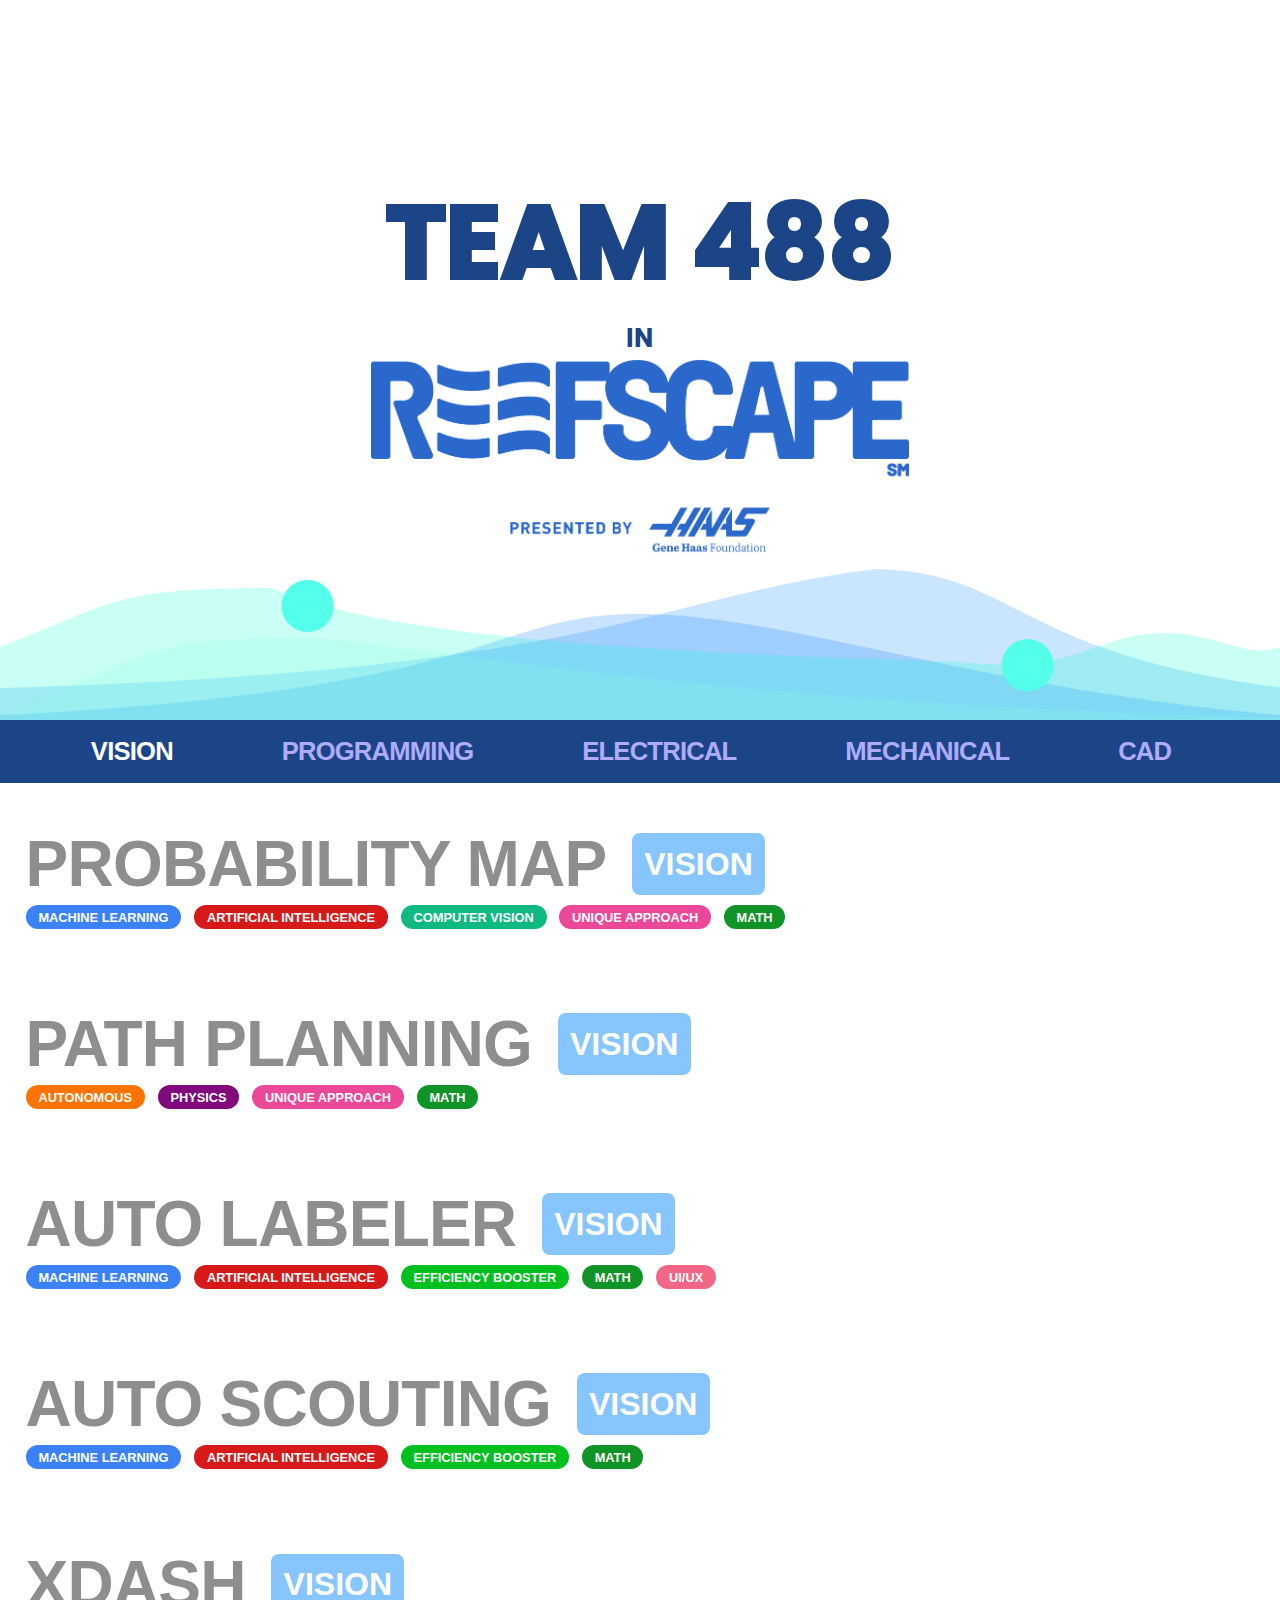
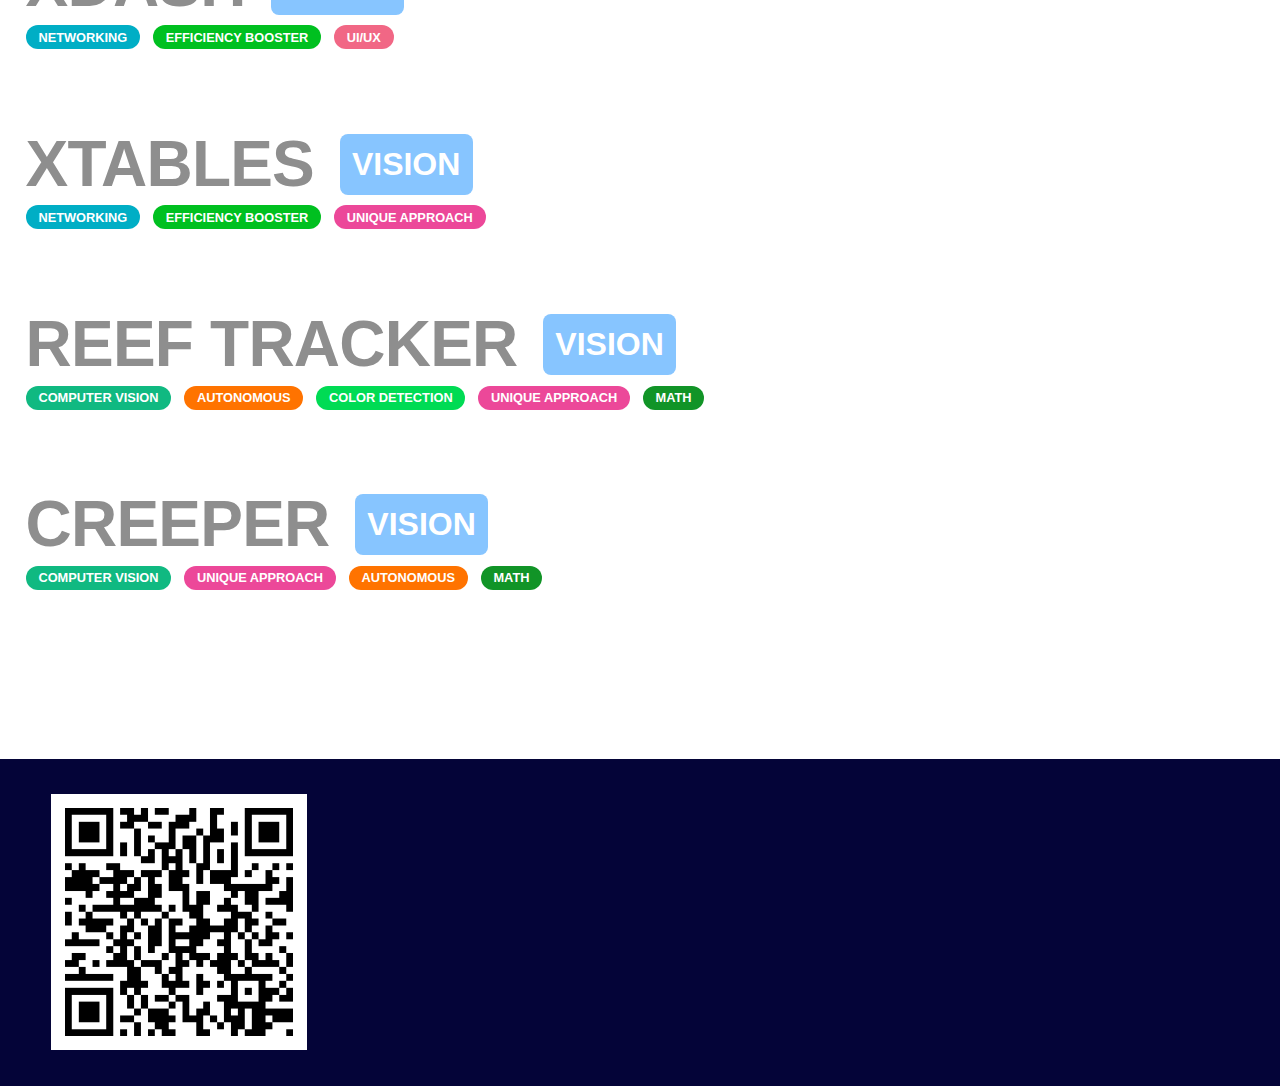
<file: index.html>
<html lang="en">
  <head>
    <meta charset="UTF-8" />
    <meta name="viewport" content="width=device-width, initial-scale=1.0" />
    <title>XBOT in Reefscape</title>
    <link rel="stylesheet" href="./styles/styles.css" />
  </head>
  <body>
    <main>
      <!-- <button id="menu-btn"></button> -->

      <section id="hero">
        <!-- <img src="" id="wave-graphic" /> -->
        <div class="wave-wrapper-wrapper">
          <div class="wave-wrapper">
            <img class="bg-wave-1" src="./styles/static/bg-wave.png" alt="" />
            <img class="bg-wave-2" src="./styles/static/bg-wave.png" alt="" />
          </div>
          <div class="wave-wrapper">
            <img class="mbg-wave-1" src="./styles/static/mbg-wave.png" alt="" />
            <img class="mbg-wave-2" src="./styles/static/mbg-wave.png" alt="" />
          </div>
          <div class="wave-wrapper">
            <img class="mfg-wave-1" src="./styles/static/mfg-wave.png" alt="" />
            <img class="mfg-wave-2" src="./styles/static/mfg-wave.png" alt="" />
          </div>
          <div class="wave-wrapper">
            <img class="algae" src="./styles/static/algae.png" alt="" />
            <img class="algae" src="./styles/static/algae.png" alt="" />
          </div>
          <div class="wave-wrapper">
            <img class="fg-wave-1" src="./styles/static/fg-wave.png" alt="" />
            <img class="fg-wave-2" src="./styles/static/fg-wave.png" alt="" />
          </div>
        </div>
        
        <div class="title-wrapper">
          <div class="team488-wrapper">
            <div class="team488-real-wrapper">
              <h2 id="stroke">TEAM 488</h2>
              <h2 id="fill">TEAM 488</h2>
            </div>
            <h3 id="middle-text">IN</h3>
            <img
              id="reefscape"
              src="./styles/static/first-reefscape-blue.png"
              alt=""
            />
          </div>
        </div>
      </section>
      <div class="links">
        <button class="button-enabled">VISION</button>
        <button class="button-disabled">PROGRAMMING</button>
        <button class="button-disabled">ELECTRICAL</button>
        <button class="button-disabled">MECHANICAL</button>
        <button class="button-disabled">CAD</button>
      </div>
      <section class="content">
        <section class="project" id='test-project'>
          <div class="project-header">
            <div class="project-title-div">
              <h2 class="project-title-inactive">TEST PROJECT</h2>
              <div class="vision-discipline-tag discipline-tag discipline-tag-inactive">
                VISION
              </div>
            </div>
            <div class="interest-tag-div">

            </div>
            <div class="project-navbar">
              <button class="project-nav-inactive project-overview-btn">PROJECT OVERVIEW</button>
              <button class="project-nav-inactive engineering-process-btn">ENGINEERING PROCESS</button>
              <div class="project-navbar-bottom-row">
                <div class="technical-overview-wrapper">
                  <button class="project-nav-inactive technical-overview-btn">TECHNICAL OVERVIEW</button>
                  <div class="technical-overview-subwrapper">
                    <button class="on-the-surface-inactive">ON THE SURFACE</button>
                    <p>|</p>
                    <button class="in-depth-inactive">IN DEPTH</button>
                  </div>
                </div>
                <button class="project-nav-inactive demo-btn">DEMO</button>
              </div>
            </div>
          </div>
          <div class="project-content" id="test-project-content">
            
            
            <h3 class="project-content-item-title">Our Solution's Impact</h3>
            <p class="project-content-item-paragraph">
              Scouting has notirously been a pain although important, and our pipeline <strong>frees our scouters from the monotony</strong> and <strong>enables them to prioritize looking for driver tendencies and robot capabilities</strong>. The heatmap, in conjunction with the stats we collect, <strong>create a profile of each team’s driver behavior and robot capabilities</strong>. Understanding how different teams fit into our playstyle, we can inform our alliance mates of how different team choices can impact our gameplay alongside visual representations of our information through heatmaps and graphs.
            </p>
          <div/>
        </section>
      </section>
      <section class="hidden-content"></section>
    </main>
    <footer>
      <img id="QR-code" src="./styles/static/QR-code.png" />
    </footer>
  </body>
  <script src="./scripts/script.js"></script>
</html>
</file>
<file: styles/styles.css>
@import url("https://fonts.googleapis.com/css?family=Poppins:100,200,300,400,500,600,700,800,900");

.inter-regular {
    font-family: "Inter", sans-serif;
    font-optical-sizing: auto;
    font-weight: 400;
    font-style: normal;
  }
  .inter-bold {
    font-family: "Inter", sans-serif;
    font-weight: 700;
    font-style: normal;
  }
  
  .inter-regular-italic {
    font-family: "Inter", sans-serif;
    font-weight: 400;
    font-style: italic;
  }
  
  .inter-bold-italic {
    font-family: "Inter", sans-serif;
    font-weight: 700;
    font-style: italic;
  }

@keyframes slideRight {
    from {
      transform: translateX(-100vw);
    }
    to {
      transform: translateX(0);
    }
  }

@keyframes slideAndBob {
    0%{
        transform: translate(-100vw, 0);
    }
    12.5%{
        transform: translate(-87.5vw, -3vh);
    }
    25%{
        transform: translate(-75vw, 0);
    }
    37.5%{
        transform: translate(-62.5vw, -3vh);
    }
    50%{
        transform: translate(-50vw, 0);
    }
    62.5%{
        transform: translate(-37.5vw, -3vh);
    }
    75%{
        transform: translate(-25vw, 0);
    }
    87.5%{
        transform: translate(-12.5vw, -3vh);
    }
    100%{
        transform: translate(0vw, 0);
    }
}
@keyframes waterText {
	0%,
	100% {
		clip-path: polygon(
			0% 45%,
			16% 44%,
			33% 50%,
			54% 60%,
			70% 61%,
			84% 59%,
			100% 52%,
			100% 100%,
			0% 100%
		);
	}

	50% {
		clip-path: polygon(
			0% 60%,
			15% 65%,
			34% 66%,
			51% 62%,
			67% 50%,
			84% 45%,
			100% 46%,
			100% 100%,
			0% 100%
		);
	}
}

body, main{
    margin: 0 0;
    font-family: 'Inter', sans-serif;
}

nav{
    position: fixed;
    top: 0;
    overflow: hidden;
    background-color: #1c4587;
    height: 5vh;
    width: 100%;
}

footer{
    text-align: left;
    background-color: rgb(4, 4, 56);
    padding: 10px 0;
    margin-top: 15vh;
}

#QR-code{
    width: 20%; 
    padding: 2% 4%;
}

#hero{
    background-color: white;
    height: 75vh;
    width: 100vw;
    position: relative;
}

.title-wrapper{
    display: flex;
    justify-content: center;
    width: 100%;
    height: 100%;
    overflow-x: hidden;
}

#stroke, #fill{
    margin: 0 auto;
    text-align: center;
}

.team488-real-wrapper {
	position: relative;
    margin-left: auto;
    margin-right: auto;
    width: fit-content;
}

#middle-text{
    font-size: 2vw;
    color: #1c4587;
    font-family: "Poppins", sans-serif;
    margin: 0 0;
    width: fit-content;
    margin-left: auto;
    margin-right: auto;
}

.team488-wrapper{
    margin: auto auto;
}

#reefscape{
    margin-left: auto;
    margin-right: auto;
}

.team488-real-wrapper{

}

.team488-wrapper {
    #reefscape{
        position: relative;
        width: 50vw;
        left: 0%;
        filter: brightness(1.5);
    }
}

.team488-wrapper h2 {
	font-size: 8vw;
	position: absolute;
	font-family: "Poppins", sans-serif;
}

#stroke {
	color: transparent;
	-webkit-text-stroke: 4px #1c4587;
    position: absolute;
}

#fill {
	color: #1c4587;
    position:static;
	animation: waterText 4s ease-in-out infinite;
}

.wave-wrapper-wrapper{
    position: absolute;
    overflow-x: hidden;
    width: 100vw;
    height: fit-content;
    height: 75vh;
}

.wave-wrapper{
    height: fit-content;
    width: 100vw;
    overflow: hidden; 
    white-space: nowrap; 
    display: flex;
    flex-direction: row;
    position: absolute;
    bottom: 0;
    left: 0;
}

.fg-wave-1, .fg-wave-2, .mfg-wave-1, .mfg-wave-2, .mbg-wave-1, .mbg-wave-2, .bg-wave-1, .bg-wave-2, .algae{
    width: 100vw; 
    height: auto; 
    animation: slideRight 10s linear infinite; 
    flex-shrink: 0;
}

.fg-wave-1, .fg-wave-2{
    animation: slideRight 10s linear infinite; 
}

.mfg-wave-1, .mfg-wave-2{
    animation: slideRight 15s linear infinite; 
}

.algae{
    animation: slideAndBob 15s linear infinite; 
}

.mbg-wave-1, .mbg-wave-2{
    animation: slideRight 20s linear infinite; 
}

.bg-wave-1, .bg-wave-2{
    animation: slideRight 30s linear infinite; 
}

a:hover{
    color: #9186c5;
}

#wave-graphic{
    width: 100%;
}

button, .project-title, .project-nav, .project-title-inactive, .project-nav-active, .project-nav-inactive, .in-depth, .in-depth-active, .in-depth-inactive, .on-the-surface, .on-the-surface-active, .on-the-surface-inactive{
    letter-spacing: -0.789px;
}

.project-content-image-div{
    width: 100%;
    display: flex;
    justify-content: center;
    align-items: center;
}

.project-content-image{
    width: 95%;
    height: auto;
}

.project-content-table-image{
    width: 95%;
    height: auto;
}

.project-content-image-subtitle{
    font-weight: 900;
    font-style: italic;
    color: rgb(141, 141, 141);
}

table{
    width: 100%;
    border-collapse: collapse;
}
th, td{
    border: 1px solid black;
    padding: 2%;
    text-align: left;
}
th{
    color: #1c4587;
    text-align: center;
}

#wave-graphic{
    width: 100%;
}

.links{
    position: sticky;
    top: 0;
    z-index: 1;
    width: 100vw;
    display: flex;
    flex-direction: row;
    background-color: #1c4587;
    align-items: center;
    justify-content: space-evenly;
    height: 7vh;
}

button{
    border-width: 0;
    font-weight: 900;
    background-color: transparent;
    font-size: 0.8rem;
    margin: 0 0;
    padding: 0.2vh 1.4vw 0.2vh 0;
    letter-spacing: -0.789px;
}

a{
    text-decoration: none;
    color: #58499b;
    font-weight: 700;
}

#menu-btn{
    position: fixed;
    top: 10px;
    right: 10px;
    width: 100px;
    aspect-ratio: 10 / 8;
    background-color: #1c4587;
    border-radius: 10px;
    z-index: 10;
    transition: width 0.2s ease, background-color 0.2s ease;
}

#menu-btn:hover{
    width: 110;
    background-color: #345b99;
}

.button-enabled,.button-disabled{
    font-weight: 900;
    font-size: 1.5vw;
}
.button-enabled:hover,.button-disabled:hover{
    filter: brightness(0.9);
    cursor: pointer;
}

.button-enabled{
    color: white;
}

.button-disabled{
    color: #AFACFF;    
}

.project{
    box-sizing: border-box;
    padding: 2%;
}

.project-title, .project-title-inactive, .content{
    transition: opacity 1s ease, height 0.5s ease-in-out, color 0.5s ease-in-out;
}

.project-title-inactive{
    color: #8e8e8e;
}

.project-header{
    display: flex;
    flex-direction: column;
}

.project-title-div{
    display: flex;
    flex-direction: row;
    align-items: center;
}

.project-title-div:hover{
    cursor: pointer;
    filter: brightness(0.9);
}

.project-title, .project-title-inactive{
    font-weight: 700;
    margin: 2vh 0 0 0;
}

.discipline-tag{
    transition: background-color 1s ease, font-size 0.25s ease-in-out,color 1s ease;
}

.vision-discipline-tag, .programming-discipline-tag, .electrical-discipline-tag, .mechanical-discipline-tag, .cad-discipline-tag{
    font-weight: 900;
    box-sizing: border-box;
    height: fit-content;
    padding: 1%;
    color: white;
}

.vision-discipline-tag{
    background-color: #55ACFE;
}
.vision-discipline-tag.discipline-tag-inactive{
    background-color: #87c5ff;
}

.programming-discipline-tag{
        
}
.electrical-discipline-tag{
    
}
.mechanical-discipline-tag{
    
}
.cad-discipline-tag{
    
}

.demo-btn{
    color: #a7a7a7 !important;
    cursor: default !important;
}

.project-navbar{
    display: flex;
    flex-wrap: wrap;

    transition: opacity 1s ease, height 0.5s ease-in-out, width 0.5s ease-in-out;
    overflow: hidden;
    opacity: 1;
}

.project-content{  
    transition: opacity 1s ease, height 0.5s ease-in-out, max-height 0.5s ease-in-out;
    overflow: hidden;
    opacity: 1;
    border-bottom: 2px solid rgb(191 191 191 /37%)
}

.project-nav{
    color:black;
}

.project-nav:hover{
    cursor: pointer;
}

.interest-tag-div{
    display: flex;
    align-items: flex-start;
    flex-wrap: wrap;
    clip-path: inset(0 100% 0 0); 
    max-height: 0;
    transition: max-height 0.5s ease-in-out, clip-path 0.5s ease-in-out;
}

.interest-tag-div.active {
    clip-path: inset(0 0 0 0); 
    max-height: 200px;
}

.interest-tag{
    border-radius: 7px;
    padding: 0.5vh 1vw;
    margin: 0.5vh 1vw 0.5vw 0;
    font-size: 0.5rem;
    font-weight: 900;
    color: white;
}

.ml{
    background-color: #3B82F6;
}
.ai{
    background-color: #d81919;
}
.computer-vision{
    background-color: #10B981;
}
.unique-approach{
    background-color: #EC4899;
}
.math{
    background-color: #119427;
}
.physics{
    background-color: #81097b;
}
.autonomous{
    background-color: #ff7300;
}
.networking{
    background-color: #00aec5;
}
.uiux{
    background-color: #f16785;
}
.efficiency-booster{
    background-color: #00c020;
}
.color-detection{
    background-color: #00db54;
}

.project-navbar-bottom-row{
    display:flex;
    align-items: baseline;
}

.hidden-content{
    display: none;
}

.under-construction{
    width: 60%;
    height: auto;
}

video{
    width: 95%;
    height: auto;

}

@media (min-width: 0px) and (max-width:768px){
    a:hover{
        color: #3a2f6e;
    }
    .button-enabled:hover,.button-disabled:hover, .project-title-div:hover{
        filter:brightness(1)
    }
}

@media (min-width: 0px) and (max-width: 420px){
    .links{
        height: 4vh;
    }
    
    .interest-tag{
        border-radius: 9px;
        font-size: 0.5rem;
    }
    .button-enabled,.button-disabled{
        font-size: 3vw;
    }
    .wave-wrapper {
        width: 300vw;
    }
    
    .fg-wave-1, .fg-wave-2, .mfg-wave-1, .mfg-wave-2, .mbg-wave-1, .mbg-wave-2, .bg-wave-1, .bg-wave-2, .algae {
        width: 300vw; 
        animation: slideRight0-420 10s linear infinite; 
    }
    .fg-wave-1, .fg-wave-2{
        animation: slideRight0-420 10s linear infinite; 
    }
    
    .mfg-wave-1, .mfg-wave-2{
        animation: slideRight0-420 15s linear infinite; 
    }
    
    .algae{
        animation: slideAndBob0-420 15s linear infinite; 
    }
    
    .mbg-wave-1, .mbg-wave-2{
        animation: slideRight0-420 20s linear infinite; 
    }
    
    .bg-wave-1, .bg-wave-2{
        animation: slideRight0-420 30s linear infinite; 
    }
    
    @keyframes slideRight0-420 {
        from {
            transform: translateX(-300vw);
        }
        to {
            transform: translateX(0);
        }
    }
    
    @keyframes slideAndBob0-420 {
        0% {
            transform: translate(-300vw, 0);
            opacity: 0;
        }
        12.5% {
            transform: translate(-262.5vw, -3vh);
            opacity: 0;
        }
        25% {
            transform: translate(-225vw, 0);
            opacity: 1;
        }
        37.5% {
            transform: translate(-187.5vw, -3vh);
            opacity: 1;
        }
        50% {
            transform: translate(-150vw, 0);
            opacity: 1;
        }
        62.5% {
            transform: translate(-112.5vw, -3vh);
            opacity: 1;
        }
        75% {
            transform: translate(-75vw, 0);
            opacity: 1;
        }
        87.5% {
            transform: translate(-37.5vw, -3vh);
            opacity: 0;
        }
        100% {
            transform: translate(0vw, 0);
            opacity: 0;
        }
    }
    .project-title, .project-title-inactive{
        font-size: 7.9vw;
    }

    .vision-discipline-tag, .programming-discipline-tag, .electrical-discipline-tag, .mechanical-discipline-tag, .cad-discipline-tag{
        border-radius: 5px;
        margin: 2vh 0 0 2vw;
    }
    .project-nav, .project-nav-inactive{
        font-size: 3.6vw;
    }
    
    .project-nav-active{
        font-size: 3.9vw;
        color: #1100FF;
    }
    
    .project-nav-inactive{
        color: #bebebe;
    }
    
    .technical-overview-wrapper{
        display: flex;
        flex-direction: column;
        flex-wrap: wrap;
        align-items: baseline;
        
    }

    .technical-overview-subwrapper{
        display: flex;
        flex-direction: row;
        align-items: center;
    }
    
    .technical-overview-subwrapper>p{
        margin: 0 0;
        padding: 0 0;
    }
    
    .on-the-surface, .in-depth, .technical-overview-subwrapper>p, .on-the-surface-inactive, .in-depth-inactive, .inactive, .on-the-surface-active, .in-depth-active{
        font-weight: 900;
        font-size: 2.5vw;
        color: 818181;
        padding: 0.1vw 0.1vw;
    }
    
    .on-the-surface, .in-depth{
        cursor: pointer;
    }

    .on-the-surface-active{
        color: #55ACFE;
    }
    
    .on-the-surface-inactive, .in-depth-inactive, .inactive{
        color: #c9c9c9;
    }
    
    .in-depth-active{
        color: #370084;
    }
    
    .project-content-item{
        margin: 3vh 0;
    }
    
    .project-content-item-title{
        margin: 1vh 0;
    }
    
    .project-content-item-paragraph{
        margin: 2vh 0;
    }
    
    .project-content-item-list{
        margin: 1vh 0;
    }
    
    .hidden-project{
        visibility: hidden;
        position: absolute;
    }   
    #middle-text{
        font-size: 5vw;
    }
    
    .team488-wrapper #reefscape{
        width: 90vw;
        margin: 0 0;
    }
    
    .team488-wrapper h2 {
        font-size: 16vw;
        border-width: 2px;
    }
    #stroke{
        -webkit-text-stroke: 2px #1c4587;
    }
    @keyframes slideAndBob {
        0%{
            transform: translate(-100vw, 0);
        }
        12.5%{
            transform: translate(-87.5vw, -1.8vw);
        }
        25%{
            transform: translate(-75vw, 0);
        }
        37.5%{
            transform: translate(-62.5vw, -1.8vw);
        }
        50%{
            transform: translate(-50vw, 0);
        }
        62.5%{
            transform: translate(-37.5vw, -1.8vw);
        }
        75%{
            transform: translate(-25vw, 0);
        }
        87.5%{
            transform: translate(-12.5vw, -1.8vw);
        }
        100%{
            transform: translate(0vw, 0);
        }
    }
}

@media (min-width: 420px) and (max-width: 553px){
    .links{
        height: 5vh;
    }
    .interest-tag{
        border-radius: 9px;
        font-size: 0.6rem;
    }
    .button-enabled,.button-disabled{
        font-size: 3vw;
    }
    .wave-wrapper {
        width: 300vw;
    }
    .fg-wave-1, .fg-wave-2, .mfg-wave-1, .mfg-wave-2, .mbg-wave-1, .mbg-wave-2, .bg-wave-1, .bg-wave-2, .algae {
        width: 300vw; 
        animation: slideRight420-553 10s linear infinite; 
    }
    .fg-wave-1, .fg-wave-2{
        animation: slideRight420-553 10s linear infinite; 
    }
    
    .mfg-wave-1, .mfg-wave-2{
        animation: slideRight420-553 15s linear infinite; 
    }
    
    .algae{
        animation: slideAndBob420-553 15s linear infinite; 
    }
    
    .mbg-wave-1, .mbg-wave-2{
        animation: slideRight420-553 20s linear infinite; 
    }
    
    .bg-wave-1, .bg-wave-2{
        animation: slideRight420-553 30s linear infinite; 
    }
    
    @keyframes slideRight420-553 {
        from {
            transform: translateX(-300vw);
        }
        to {
            transform: translateX(0);
        }
    }
    
    @keyframes slideAndBob420-553 {
        0% {
            transform: translate(-300vw, 0);
            opacity: 0;
        }
        12.5% {
            transform: translate(-262.5vw, -3vh);
            opacity: 0;
        }
        25% {
            transform: translate(-225vw, 0);
            opacity: 1;
        }
        37.5% {
            transform: translate(-187.5vw, -3vh);
            opacity: 1;
        }
        50% {
            transform: translate(-150vw, 0);
            opacity: 1;
        }
        62.5% {
            transform: translate(-112.5vw, -3vh);
            opacity: 1;
        }
        75% {
            transform: translate(-75vw, 0);
            opacity: 1;
        }
        87.5% {
            transform: translate(-37.5vw, -3vh);
            opacity: 0;
        }
        100% {
            transform: translate(0vw, 0);
            opacity: 0;
        }
    }

    .project-title, .project-title-inactive{
        font-size:  7.9vw;
    }
    
    .vision-discipline-tag, .programming-discipline-tag, .electrical-discipline-tag, .mechanical-discipline-tag, .cad-discipline-tag{
        border-radius: 5px;
        margin: 2vh 0 0 2vw;
    }
    
    .project-nav{
        font-size: 0.9rem;
    }
    
    
    .project-nav-active{
        font-size: 1rem;
        color: #1100FF;
    }
    
    .project-nav-inactive{
        font-size: 0.9rem;
        color: #bebebe;
    }
    
    .technical-overview-wrapper{
        display: flex;
        flex-direction: column;
        flex-wrap: wrap;
        align-items: baseline;
        
    }

    .technical-overview-subwrapper{
        display: flex;
        flex-direction: row;
        align-items: center;
    }
    
    .technical-overview-subwrapper>p{
        margin: 0 0;
        padding: 0 0;
    }
    
    .on-the-surface, .in-depth, .technical-overview-subwrapper>p, .on-the-surface-inactive, .in-depth-inactive, .inactive, .on-the-surface-active, .in-depth-active{
        font-weight: 900;
        font-size: 0.7rem;
        color: 818181;
        padding: 0.1vw 0.1vw;
    }
    
    .on-the-surface-active{
        color: #55ACFE;
    }
    
    .on-the-surface-inactive, .in-depth-inactive, .inactive{
        color: #c9c9c9;
    }
    
    .in-depth-active{
        color: #370084;
    }
    
    .project-content-item{
        margin: 3vh 0;
    }
    
    .project-content-item-title{
        margin: 1vh 0;
    }
    
    .project-content-item-paragraph{
        margin: 2vh 0;
    }
    
    .project-content-item-list{
        margin: 1vh 0;
    }
    
    .hidden-project{
        visibility: hidden;
        position: absolute;

    }
    #middle-text{
        font-size: 5vw;
    }
    
    .team488-wrapper #reefscape{
        width: 78vw;
    }
    
    .team488-wrapper h2 {
        font-size: 15vw;
        border-width: 2px;
    }
    #stroke{
        -webkit-text-stroke: 3px #1c4587;
    }
}

@media (min-width: 553px){
    .interest-tag{
        border-radius: 15px;
        font-size: 0.8rem;
    }
}
@media (min-width: 553px) and (max-width:769px){
    .links{
        height: 5vh;
    }
    .button-enabled,.button-disabled{
        font-size: 3vw;
    }
    .wave-wrapper {
        width: 150vw;
    }
    
    .fg-wave-1, .fg-wave-2, .mfg-wave-1, .mfg-wave-2, .mbg-wave-1, .mbg-wave-2, .bg-wave-1, .bg-wave-2, .algae {
        width: 150vw; 
        animation: slideRight553-769 10s linear infinite; 
    }
    .fg-wave-1, .fg-wave-2{
        animation: slideRight553-769 10s linear infinite; 
    }
    
    .mfg-wave-1, .mfg-wave-2{
        animation: slideRight553-769 15s linear infinite; 
    }
    
    .algae{
        animation: slideAndBob553-769 15s linear infinite; 
    }
    
    .mbg-wave-1, .mbg-wave-2{
        animation: slideRight553-769 20s linear infinite; 
    }
    
    .bg-wave-1, .bg-wave-2{
        animation: slideRight553-769 30s linear infinite; 
    }
    
    @keyframes slideRight553-769 {
        from {
            transform: translateX(-150vw);
        }
        to {
            transform: translateX(0);
        }
    }
    
    @keyframes slideAndBob553-769 {
        0% {
            transform: translate(-150vw, 0);
        }
        12.5% {
            transform: translate(-131.25vw, -3vh);
        }
        25% {
            transform: translate(-112.5vw, 0);
        }
        37.5% {
            transform: translate(-93.75vw, -3vh);
        }
        50% {
            transform: translate(-75vw, 0);
        }
        62.5% {
            transform: translate(-56.25vw, -3vh);
        }
        75% {
            transform: translate(-37.5vw, 0);
        }
        87.5% {
            transform: translate(-18.75vw, -3vh);
        }
        100% {
            transform: translate(0vw, 0);
        }
    }
    
    .project-title, .project-title-inactive{
        font-size: 6vw;
    }
    
    .vision-discipline-tag, .programming-discipline-tag, .electrical-discipline-tag, .mechanical-discipline-tag, .cad-discipline-tag{
        border-radius: 6px;
        margin: 2.1vh 0 0 2vw;
        font-size: 1.2rem;
    }
    
    .project-navbar{
        align-items: baseline;
    }

    .project-nav-active, .project-nav-inactive, .project-nav{
        font-size: 0.9rem;
    }
    
    .project-nav-active{
        color: #1100FF;
        font-size: 1rem;
    }
    
    .project-nav-inactive{
        color: #bebebe;
    }
    
    .technical-overview-wrapper{
        display: flex;
        flex-direction: column;
        flex-wrap: wrap;
        align-items: baseline;
    }

    .technical-overview-subwrapper{
        display: flex;
        flex-direction: row;
        align-items: center;
    }
    
    .technical-overview-subwrapper>p{
        margin: 0 0;
        padding: 0 0;
    }
    
    .on-the-surface, .in-depth, .technical-overview-subwrapper>p, .on-the-surface-inactive, .in-depth-inactive, .inactive, .on-the-surface-active, .in-depth-active{
        font-weight: 900;
        font-size: 0.7rem;
        color: 818181;
        padding: 0.1vw 0.1vw;
    }
    
    .on-the-surface-active{
        color: #55ACFE;
    }
    
    .on-the-surface-inactive, .in-depth-inactive, .inactive{
        color: #c9c9c9;
    }
    
    .in-depth-active{
        color: #370084;
    }
    
    .project-content-item{
        margin: 3vh 0;
    }
    
    .project-content-item-title{
        margin: 1vh 0;
        font-size: 1.5rem;
    }
    
    .project-content-item-paragraph{
        margin: 2vh 0;
    }
    
    .project-content-item-list{
        margin: 1vh 0;
    }
    
    .hidden-project{
        visibility: hidden;
        position: absolute;
    }   
    .title-wrapper{
        
    }
    
    .team488-wrapper {
    }
    
    #middle-text{
        font-size: 5vw;
    }
    
    .team488-wrapper #reefscape{
        width: 70vw;
    }
    
    .team488-wrapper h2 {
        font-size: 16vw;
        border-width: 2px;
    }
    #stroke{
        -webkit-text-stroke: 3px #1c4587;
    }
}

@media (min-width: 769px) and (max-width: 1440){
    .links{
        height: 6vh;
    }
}

@media (min-width: 769px) and (max-width:1023px){
    .button-enabled,.button-disabled{
        font-size: 2.5vw;
    }
    .wave-wrapper {
        width: 150vw;
    }
    
    .fg-wave-1, .fg-wave-2, .mfg-wave-1, .mfg-wave-2, .mbg-wave-1, .mbg-wave-2, .bg-wave-1, .bg-wave-2, .algae {
        width: 150vw; 
        animation: slideRight769-1023 10s linear infinite; 
    }
    .fg-wave-1, .fg-wave-2{
        animation: slideRight769-1023 10s linear infinite; 
    }
    
    .mfg-wave-1, .mfg-wave-2{
        animation: slideRight769-1023 15s linear infinite; 
    }
    
    .algae{
        animation: slideAndBob769-1023 15s linear infinite; 
    }
    
    .mbg-wave-1, .mbg-wave-2{
        animation: slideRight769-1023 20s linear infinite; 
    }
    
    .bg-wave-1, .bg-wave-2{
        animation: slideRight769-1023 30s linear infinite; 
    }
    
    @keyframes slideRight769-1023 {
        from {
            transform: translateX(-150vw);
        }
        to {
            transform: translateX(0);
        }
    }
    
    @keyframes slideAndBob769-1023 {
        0% {
            transform: translate(-150vw, 0);
        }
        12.5% {
            transform: translate(-131.25vw, -3vh);
        }
        25% {
            transform: translate(-112.5vw, 0);
        }
        37.5% {
            transform: translate(-93.75vw, -3vh);
        }
        50% {
            transform: translate(-75vw, 0);
        }
        62.5% {
            transform: translate(-56.25vw, -3vh);
        }
        75% {
            transform: translate(-37.5vw, 0);
        }
        87.5% {
            transform: translate(-18.75vw, -3vh);
        }
        100% {
            transform: translate(0vw, 0);
        }
    }
    .project-title, .project-title-inactive{
        font-size: 6vw;
    }
    
    .vision-discipline-tag, .programming-discipline-tag, .electrical-discipline-tag, .mechanical-discipline-tag, .cad-discipline-tag{
        border-radius: 7px;
        margin: 2.1vh 0 0 2vw;
        font-size: 3vw;
    }
    
    .project-navbar{
        align-items: baseline;
    }
    
    .project-nav, .project-nav-active, .project-nav-inactive{
        font-size: 2vw;
    }
    
    
    .project-nav-active{
        font-size: 2.2vw;
        color: #1100FF;
    }
    
    .project-nav-inactive{
        color: #bebebe;
    }
    
    .technical-overview-wrapper{
        display: flex;
        flex-direction: column;
        flex-wrap: wrap;
        align-items: baseline;
    }

    .technical-overview-subwrapper{
        display: flex;
        flex-direction: row;
        align-items: center;
    }
    
    .technical-overview-subwrapper>p{
        margin: 0 0;
        padding: 0 0;
    }
    
    .on-the-surface, .in-depth, .technical-overview-subwrapper>p, .on-the-surface-inactive, .in-depth-inactive, .inactive, .on-the-surface-active, .in-depth-active{
        font-weight: 900;
        font-size: 1.5vw;
        color: 818181;
        padding: 0.1vw 0.1vw;
    }
    
    .on-the-surface-active{
        color: #55ACFE;
    }
    
    .on-the-surface-inactive, .in-depth-inactive, .inactive{
        color: #c9c9c9;
    }
    
    .in-depth-active{
        color: #370084;
    }
    
    .project-content-item{
        margin: 3vh 0;
    }
    
    .project-content-item-title{
        margin: 1vh 0;
        font-size: 2.5vw;
    }
    
    .project-content-item-paragraph, .project-content-item-list, .project-content-image-subtitle{
        font-size: 2.2vw;
    }
    
    .project-content-item-paragraph{
        margin: 2vh 0;
    }
    
    .project-content-item-list{
        margin: 1vh 0;
    }
    
    .project-content-image-subtitle{
        font-weight: 900;
        font-style: italic;
        color: black;
    }

    .hidden-project{
        visibility: hidden;
        position: absolute;
    }   
    
    #middle-text{
    }
    
    .team488-wrapper #reefscape{
    }
    
    .team488-wrapper h2 {
    }
}

@media (min-width: 1023px) and (max-width:1600px){
    .under-construction{
        width: 40%;
        height: auto;
    }
    .button-enabled,.button-disabled{
        font-size: 2vw;
    }
    .project-title, .project-title-inactive{
        font-size: 5vw;
    }
    
    .vision-discipline-tag, .programming-discipline-tag, .electrical-discipline-tag, .mechanical-discipline-tag, .cad-discipline-tag{
        border-radius: 8px;
        margin: 2.1vh 0 0 2vw;
        font-size: 2.5vw;
    }
    
    .project-navbar{
        align-items: baseline;
    }
    
    .project-nav, .project-nav-active, .project-nav-inactive{
        font-size: 1.5vw;
    }
    
    .project-nav-active{
        font-size: 1.7vw;
        color: #1100FF;
    }
    
    .project-nav-inactive{
        color: #bebebe;
    }
    
    .technical-overview-wrapper{
        display: flex;
        flex-direction: column;
        flex-wrap: wrap;
        align-items: baseline;
    }

    .technical-overview-subwrapper{
        display: flex;
        flex-direction: row;
        align-items: center;
    }
    
    .technical-overview-subwrapper>p{
        margin: 0 0;
        padding: 0 0;
    }
    
    .on-the-surface, .in-depth, .technical-overview-subwrapper>p, .on-the-surface-inactive, .in-depth-inactive, .inactive, .on-the-surface-active, .in-depth-active{
        font-weight: 900;
        font-size: 1vw;
        color: 818181;
        padding: 0.1vw 0.1vw;
    }
    
    .on-the-surface-active{
        color: #55ACFE;
    }
    
    .on-the-surface-inactive, .in-depth-inactive, .inactive{
        color: #c9c9c9;
    }
    
    .in-depth-active{
        color: #370084;
    }
    
    .project-content-item{
        margin: 3vh 0;
    }
    
    .project-content-item-title{
        margin: 1vh 0;
        font-size: 2.5vw;
    }
    
    .project-content-item-paragraph, .project-content-item-list, .project-content-image-subtitle{
        font-size: 1vw;
    }
    
    .project-content-item-paragraph{
        margin: 2vh 0;
    }
    
    .project-content-item-list{
        margin: 1vh 0;
    }
    
    .project-content-image-subtitle{
        font-weight: 900;
        font-style: italic;
        color: rgb(97, 97, 97);
    }

    .hidden-project{
        visibility: hidden;
        position: absolute;
    }   
    #middle-text{
    }
    
    .team488-wrapper #reefscape{
        width: 42vw;
    }
    
    .team488-wrapper h2 {
        font-size: 8vw;
    }
    #hero{
        height: 80vh;
    }
    .wave-wrapper-wrapper{
        height: 80vh;
    }
}
@media (min-width: 1600px) and (max-width:2000px){
    .under-construction{
        width: 35%;
        height: auto;
    }
    .button-enabled,.button-disabled{
        font-size: 2vw;
    }
    .project-title, .project-title-inactive{
        font-size: 5vw;
    }
    
    .vision-discipline-tag, .programming-discipline-tag, .electrical-discipline-tag, .mechanical-discipline-tag, .cad-discipline-tag{
        border-radius: 7px;
        margin: 2.1vh 0 0 2vw;
        font-size: 2.1vw;
    }
    
    .project-navbar{
        align-items: baseline;
    }
    
    .project-nav, .project-nav-active, .project-nav-inactive{
        font-size: 1.5vw;
    }
    
    .project-nav-active{
        font-size: 2.2vw;
        color: #1100FF;
    }
    
    .project-nav-inactive{
        color: #bebebe;
    }
    
    .technical-overview-wrapper{
        display: flex;
        flex-direction: column;
        flex-wrap: wrap;
        align-items: baseline;
    }

    .technical-overview-subwrapper{
        display: flex;
        flex-direction: row;
        align-items: center;
    }
    
    .technical-overview-subwrapper>p{
        margin: 0 0;
        padding: 0 0;
    }
    
    .on-the-surface, .in-depth, .technical-overview-subwrapper>p, .on-the-surface-inactive, .in-depth-inactive, .inactive, .on-the-surface-active, .in-depth-active{
        font-weight: 900;
        font-size: 1.1vw;
        color: 818181;
        padding: 0.1vw 0.1vw;
    }
    
    .on-the-surface-active{
        color: #55ACFE;
    }
    
    .on-the-surface-inactive, .in-depth-inactive, .inactive{
        color: #c9c9c9;
    }
    
    .in-depth-active{
        color: #370084;
    }
    
    .project-content-item{
        margin: 3vh 0;
    }
    
    .project-content-item-title{
        margin: 1vh 0;
        font-size: 2.5vw;
    }
    
    .project-content-item-paragraph, .project-content-item-list, .project-content-image-subtitle{
        font-size: 1.2vw;
    }
    
    .project-content-item-paragraph{
        margin: 2vh 0;
    }
    
    .project-content-item-list{
        margin: 1vh 0;
    }
    
    .project-content-image-subtitle{
        font-weight: 900;
        font-style: italic;
        color: rgb(97, 97, 97);
    }

    .hidden-project{
        visibility: hidden;
        position: absolute;
    }   
    #middle-text{
    }
    
    .team488-wrapper #reefscape{
        width: 42vw;
    }
    
    .team488-wrapper h2 {
        font-size: 8vw;
    }
    #hero{
        height: 80vh;
    }
    .wave-wrapper-wrapper{
        height: 80vh;
    }
}

@media (min-width: 2000px) and (max-width:2500px){
    .under-construction{
        width: 30%;
        height: auto;
    }
    .button-enabled,.button-disabled{
        font-size: 1.5vw;
    }
    a{
        text-decoration: none;
        color: #3a2f6e;
        font-weight: 700;
    }
    .project-title, .project-title-inactive{
        font-size: 6rem;
    }
    
    .vision-discipline-tag, .programming-discipline-tag, .electrical-discipline-tag, .mechanical-discipline-tag, .cad-discipline-tag{
        border-radius: 15px;
        margin: 2.1vh 0 0 2vw;
        font-size: 1.6vw;
    }
    
    .project-navbar{
        align-items: baseline;
    }
    
    .project-nav, .project-nav-active, .project-nav-inactive{
        font-size: 1.5vw;
    }
    
    .project-nav-active{
        font-size: 1.6vw;
        color: #1100FF;
    }
    
    .project-nav-inactive{
        color: #bebebe;
    }
    
    .technical-overview-wrapper{
        display: flex;
        flex-direction: column;
        flex-wrap: wrap;
        align-items: baseline;
    }

    .technical-overview-subwrapper{
        display: flex;
        flex-direction: row;
        align-items: center;
    }
    
    .technical-overview-subwrapper>p{
        margin: 0 0;
        padding: 0 0;
    }
    
    .on-the-surface, .in-depth, .technical-overview-subwrapper>p, .on-the-surface-inactive, .in-depth-inactive, .inactive, .on-the-surface-active, .in-depth-active{
        font-weight: 900;
        font-size: 1vw;
        color: 818181;
        padding: 0.1vw 0.1vw;
    }
    
    .on-the-surface-active{
        color: #55ACFE;
    }
    
    .on-the-surface-inactive, .in-depth-inactive, .inactive{
        color: #c9c9c9;
    }
    
    .in-depth-active{
        color: #370084;
    }
    
    .project-content-item{
        margin: 3vh 0;
    }
    
    .project-content-item-title{
        margin: 1vh 0;
        font-size: 2.5vw;
    }
    
    .project-content-item-paragraph, .project-content-item-list, .project-content-image-subtitle{
        font-size: 1.3vw;
    }
    
    .project-content-item-paragraph{
        margin: 2vh 0;
    }
    
    .project-content-item-list{
        margin: 1vh 0;
    }
    
    .project-content-image-subtitle{
        font-weight: 900;
        font-style: italic;
        color: rgb(97, 97, 97);
    }

    .hidden-project{
        visibility: hidden;
        position: absolute;
    }   
    #middle-text{
    }
    
    .team488-wrapper #reefscape{
        width: 38vw;
    }
    
    .team488-wrapper h2 {
        font-size: 8vw;
    }
}
@media (min-width: 2500px){
    .under-construction{
        width: 30%;
        height: auto;
    }
    .project-title, .project-title-inactive{
        font-size: 7rem;
    }
    
    .vision-discipline-tag, .programming-discipline-tag, .electrical-discipline-tag, .mechanical-discipline-tag, .cad-discipline-tag{
        border-radius: 15px;
        margin: 2.1vh 0 0 2vw;
        font-size: 1.6vw;
    }
    
    .project-navbar{
        align-items: baseline;
    }
    
    .project-nav, .project-nav-active, .project-nav-inactive{
        font-size: 1.5vw;
    }
    
    .project-nav-active{
        font-size: 1.6vw;
        color: #1100FF;
    }
    
    .project-nav-inactive{
        color: #bebebe;
    }
    
    .technical-overview-wrapper{
        display: flex;
        flex-direction: column;
        flex-wrap: wrap;
        align-items: baseline;
    }

    .technical-overview-subwrapper{
        display: flex;
        flex-direction: row;
        align-items: center;
    }
    
    .technical-overview-subwrapper>p{
        margin: 0 0;
        padding: 0 0;
    }
    
    .on-the-surface, .in-depth, .technical-overview-subwrapper>p, .on-the-surface-inactive, .in-depth-inactive, .inactive, .on-the-surface-active, .in-depth-active{
        font-weight: 900;
        font-size: 1.8rem;
        color: 818181;
        padding: 0.1vw 0.1vw;
    }
    
    .on-the-surface-active{
        color: #55ACFE;
    }
    
    .on-the-surface-inactive, .in-depth-inactive, .inactive{
        color: #c9c9c9;
    }
    
    .in-depth-active{
        color: #370084;
    }
    
    .project-content-item{
        margin: 3vh 0;
    }
    
    .project-content-item-title{
        margin: 1vh 0;
        font-size: 2vw;
    }
    
    .project-content-item-paragraph, .project-content-item-list, .project-content-image-subtitle{
        font-size: 1.1vw;
    }
    
    .project-content-item-paragraph{
        margin: 2vh 0;
    }
    
    .project-content-item-list{
        margin: 1vh 0;
    }
    
    .project-content-image-subtitle{
        font-weight: 900;
        font-style: italic;
        color: black;
    }

    .hidden-project{
        visibility: hidden;
        position: absolute;
    }   
}
</file>
